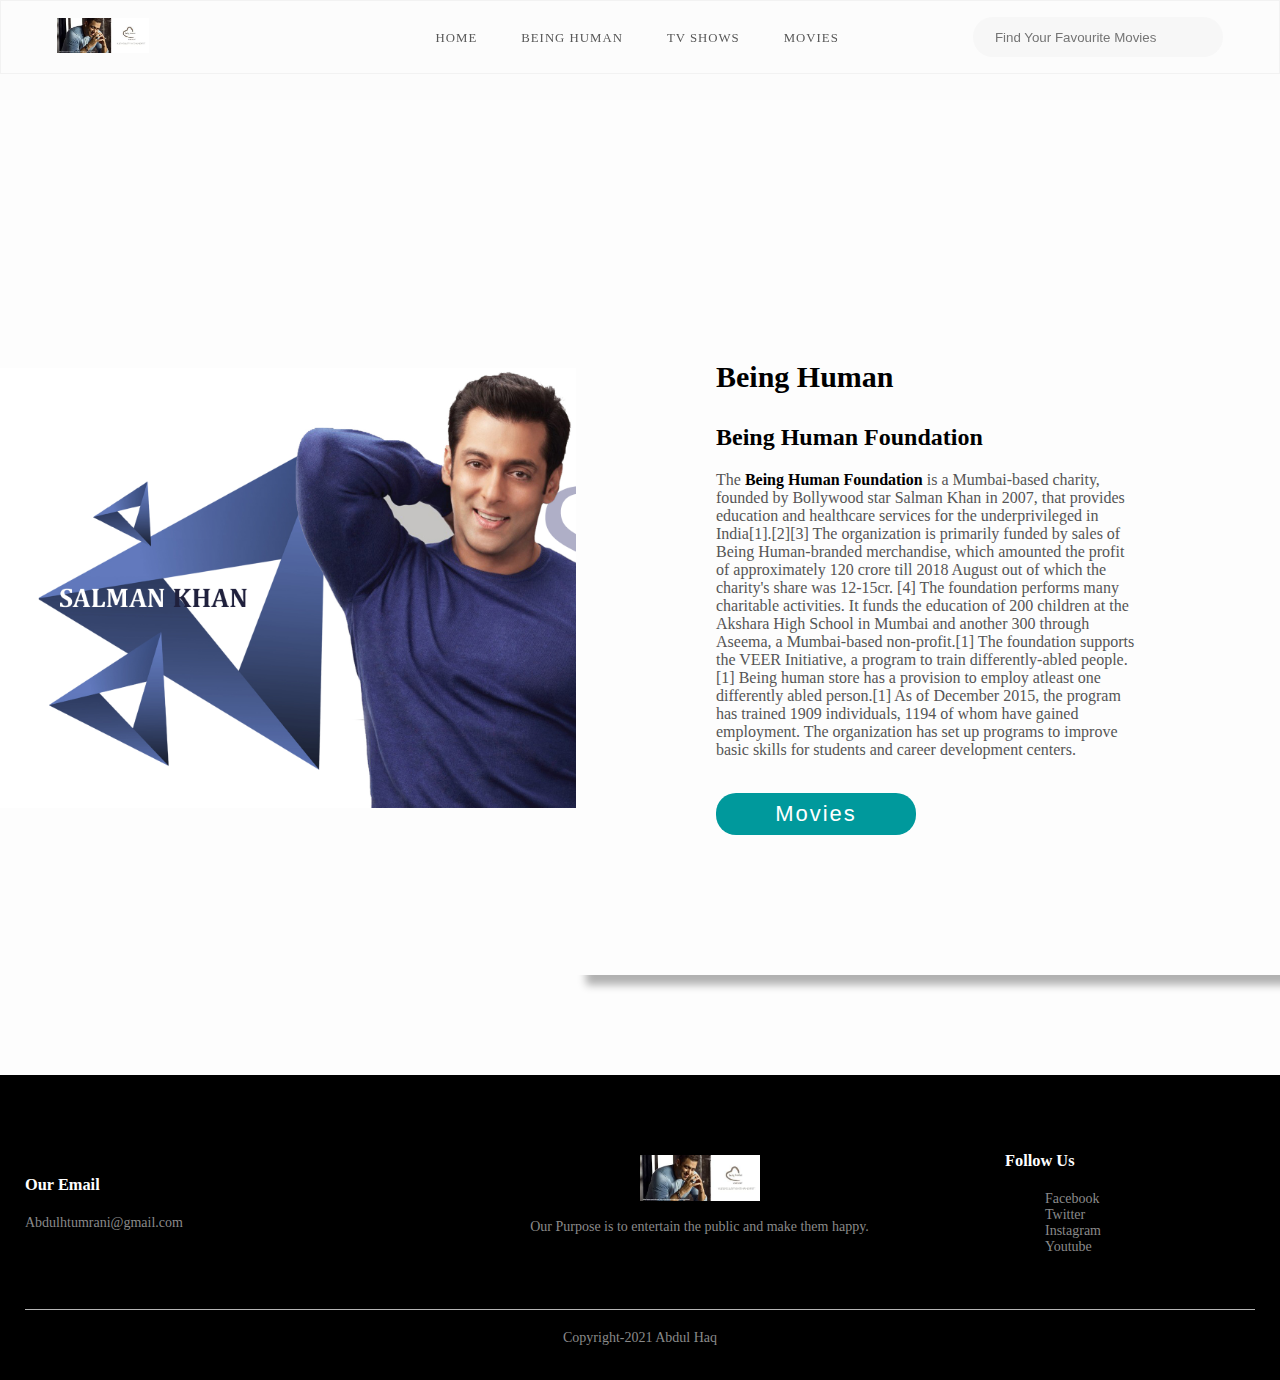
<file: being.html>
<!DOCTYPE html>
<html lang="en">
<head>
    <meta charset="UTF-8">
    <meta http-equiv="X-UA-Compatible" content="IE-edge">
    <meta name="viewport" content="width=device-width, initial-scale=1.0">
   
    <title>Salman Khan Movies</title>
    <link rel="stylesheet" href="style.css">
    <link rel="short icon" href="images/Abdul.jpg">
  <link rel="stylesheet" href="lightslider.css">
  <script src="jquery-3.3.1.min.js"></script>
   <script src="lightslider.js"></script>
   <link rel="stylesheet" href="bootstrap.min.js">
   <link rel="stylesheet" href="Demo.css">
  
</head>
<body>
    <nav>
        <a href="#" class="logo">
            <img class="logo" src="images/beinghuman.jpg" alt="">
        </a>
        <input type="checkbox" class="menu-btn" id="menu-btn"/>
        <label class="menu-icon" for="menu-btn" >
            <span class="nav-icon"></span>
        </label>
        <ul class="menu">
            <li><a href="index.html">Home</a></li>
            <li><a href="being.html">Being human</a></li>
            <li><a href="#"> Tv shows</a></li>
            <li><a href="NEXT1.html">Movies</a></li>
           

        </ul>
        <div class="search">
            <input type="text" placeholder="Find Your Favourite Movies">
            <i class="fa fa-search" aria-hidden="true"></i>
        </div>
    </nav>


    <div  class="about">
        <div  class="inner-section">
            <h1>Being Human</h1>
            <p class="sammy">
                <h2 class="text-center">Being Human Foundation</h2>
                <p>The <strong style="color: black;"> Being Human Foundation </strong> is a Mumbai-based charity, founded by Bollywood star Salman Khan in 2007, that provides education and healthcare services for the underprivileged in India[1].[2][3] The organization is primarily funded by sales of Being Human-branded merchandise, which amounted the profit of approximately 120 crore till 2018 August out of which the charity's share was 12-15cr. [4]

                    The foundation performs many charitable activities. It funds the education of 200 children at the Akshara High School in Mumbai and another 300 through Aseema, a Mumbai-based non-profit.[1] The foundation supports the VEER Initiative, a program to train differently-abled people.[1] Being human store has a provision to employ atleast one differently abled person.[1] As of December 2015, the program has trained 1909 individuals, 1194 of whom have gained employment.
                     The organization has set up programs to improve basic skills for students and career development centers.
            <div class="skills">
                <br>
            <a href="contactus.html"> <button>Movies</button></a>   
            </div>
        </div>
    </div>
  











     
    <div class="demo">
        <div class="footer">
            <div class="container">
                <div class="row">
                    <div class="footer-col-1">
                        <h3>Our Email</h3>
                        <p>Abdulhtumrani@gmail.com</p>
                    </div>
                    <div class="footer-col-2">
                        <img src="images/beinghuman.jpg" width="120px" alt="">
                        <p>Our Purpose is to entertain the public and make them happy.</p>
                    </div>
                    <div class="footer-col-4">
                        <h3>Follow Us</h3>
                        <ul>
                            <li>Facebook</li>
                            <li>Twitter</li>
                            <li>Instagram</li>
                            <li>Youtube</li>
                        </ul>
                    </div>
                </div>
                <hr>
                <p class="Copyright">Copyright-2021 Abdul Haq</p>
            </div>
        </div>
    </div>

    <script>
          $(document).ready(function() {
    $('#autoWidth,#autoWidth2').lightSlider({
        autoWidth:true,
        loop:true,
        onSliderLoad: function() {
            $('#autoWidth,#autoWidth2').removeClass('cS-hidden');
        } 
    });  
  });
    </script>
</body>
</html>
</file>
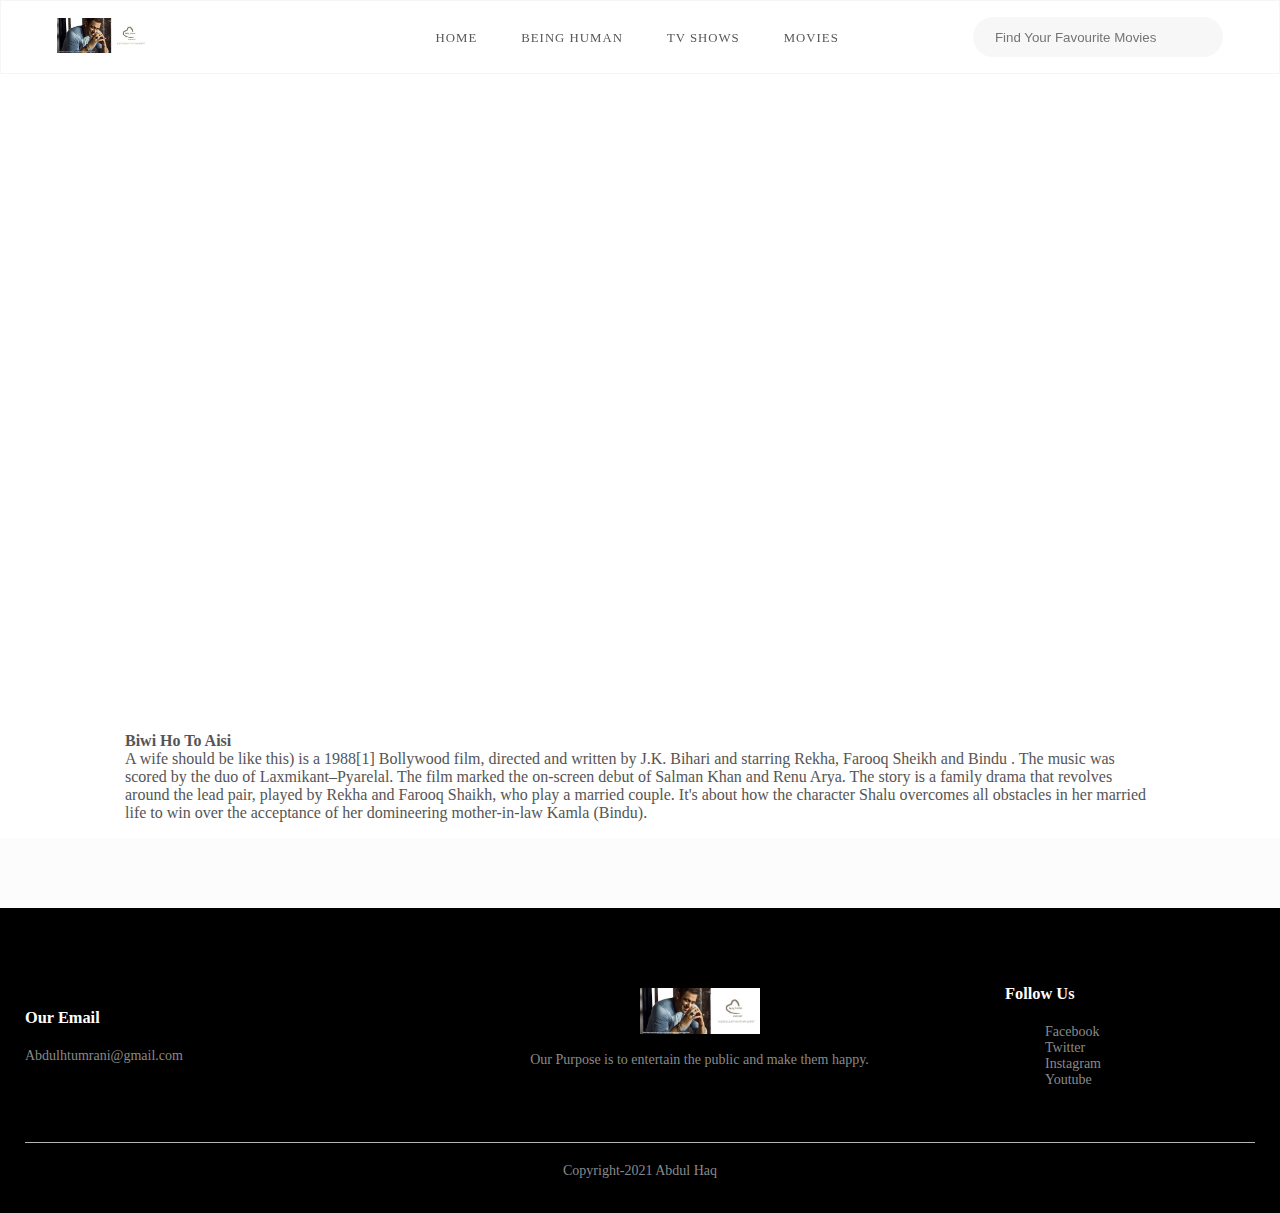
<file: Biwi.html>
<!DOCTYPE html>
<html lang="en">
<head>
    <meta charset="UTF-8">
    <meta http-equiv="X-UA-Compatible" content="IE-edge">
    <meta name="viewport" content="width=device-width, initial-scale=1.0">
   
    <title>Salman Khan Movies</title>
    <link rel="stylesheet" href="style.css">
    <link rel="short icon" href="images/Abdul.jpg">
  <link rel="stylesheet" href="lightslider.css">
  <script src="jquery-3.3.1.min.js"></script>
   <script src="lightslider.js"></script>
   <link rel="stylesheet" href="bootstrap.min.js">
  
</head>
<body>
    <nav>
        <a href="#" class="logo">
            <img class="logo" src="images/beinghuman.jpg" alt="">
        </a>
        <input type="checkbox" class="menu-btn" id="menu-btn"/>
        <label class="menu-icon" for="menu-btn" >
            <span class="nav-icon"></span>
        </label>
        <ul class="menu">
            <li><a href="index.html">Home</a></li>
            <li><a href="being.html">Being human</a></li>
            <li><a href="#"> Tv shows</a></li>
            <li><a href="NEXT1.html">Movies</a></li>
           

        </ul>
        <div class="search">
            <input type="text" placeholder="Find Your Favourite Movies">
            <i class="fa fa-search" aria-hidden="true"></i>
        </div>
    </nav>
    <section id="main">
    <div class="categories">
        <div class="small-container">
          <div class="row">
    <div style="margin-top: 100px; margin-bottom: 100px;" class="col-3">
     <h1 style="text-align: center;"><iframe   width="560" height="315"
         src="https://www.youtube.com/embed/_-uJRTiYthc" 
        frameborder="0" allow="accelerometer; autoplay; clipboard-write;
         encrypted-media; gyroscope; picture-in-picture" allow="autoplay"></iframe></h1> 
    </div>
    <p ><strong >Biwi Ho To Aisi </strong> <br>A wife should be like this) is a 1988[1] Bollywood film, directed and written by J.K. Bihari and starring Rekha, Farooq Sheikh and Bindu . The music was scored by the duo of Laxmikant–Pyarelal. The film marked the on-screen debut of Salman Khan and Renu Arya.
        The story is a family drama that revolves around the lead pair, played by Rekha and Farooq Shaikh, who play a married couple. It's about how the character Shalu overcomes all obstacles in her married life to win over the acceptance of her domineering mother-in-law Kamla (Bindu).</p>
    </div>
    </div>
    </div>
</section>


    
    <div class="demo">
        <div class="footer">
            <div class="container">
                <div class="row">
                    <div class="footer-col-1">
                        <h3>Our Email</h3>
                        <p>Abdulhtumrani@gmail.com</p>
                    </div>
                    <div class="footer-col-2">
                        <img src="images/beinghuman.jpg" width="120px" alt="">
                        <p>Our Purpose is to entertain the public and make them happy.</p>
                    </div>
                    <div class="footer-col-4">
                        <h3>Follow Us</h3>
                        <ul>
                            <li>Facebook</li>
                            <li>Twitter</li>
                            <li>Instagram</li>
                            <li>Youtube</li>
                        </ul>
                    </div>
                </div>
                <hr>
                <p class="Copyright">Copyright-2021 Abdul Haq</p>
            </div>
        </div>
    </div>

    <script>
          $(document).ready(function() {
    $('#autoWidth,#autoWidth2').lightSlider({
        autoWidth:true,
        loop:true,
        onSliderLoad: function() {
            $('#autoWidth,#autoWidth2').removeClass('cS-hidden');
        } 
    });  
  });
    </script>
</body>
</html>
</file>
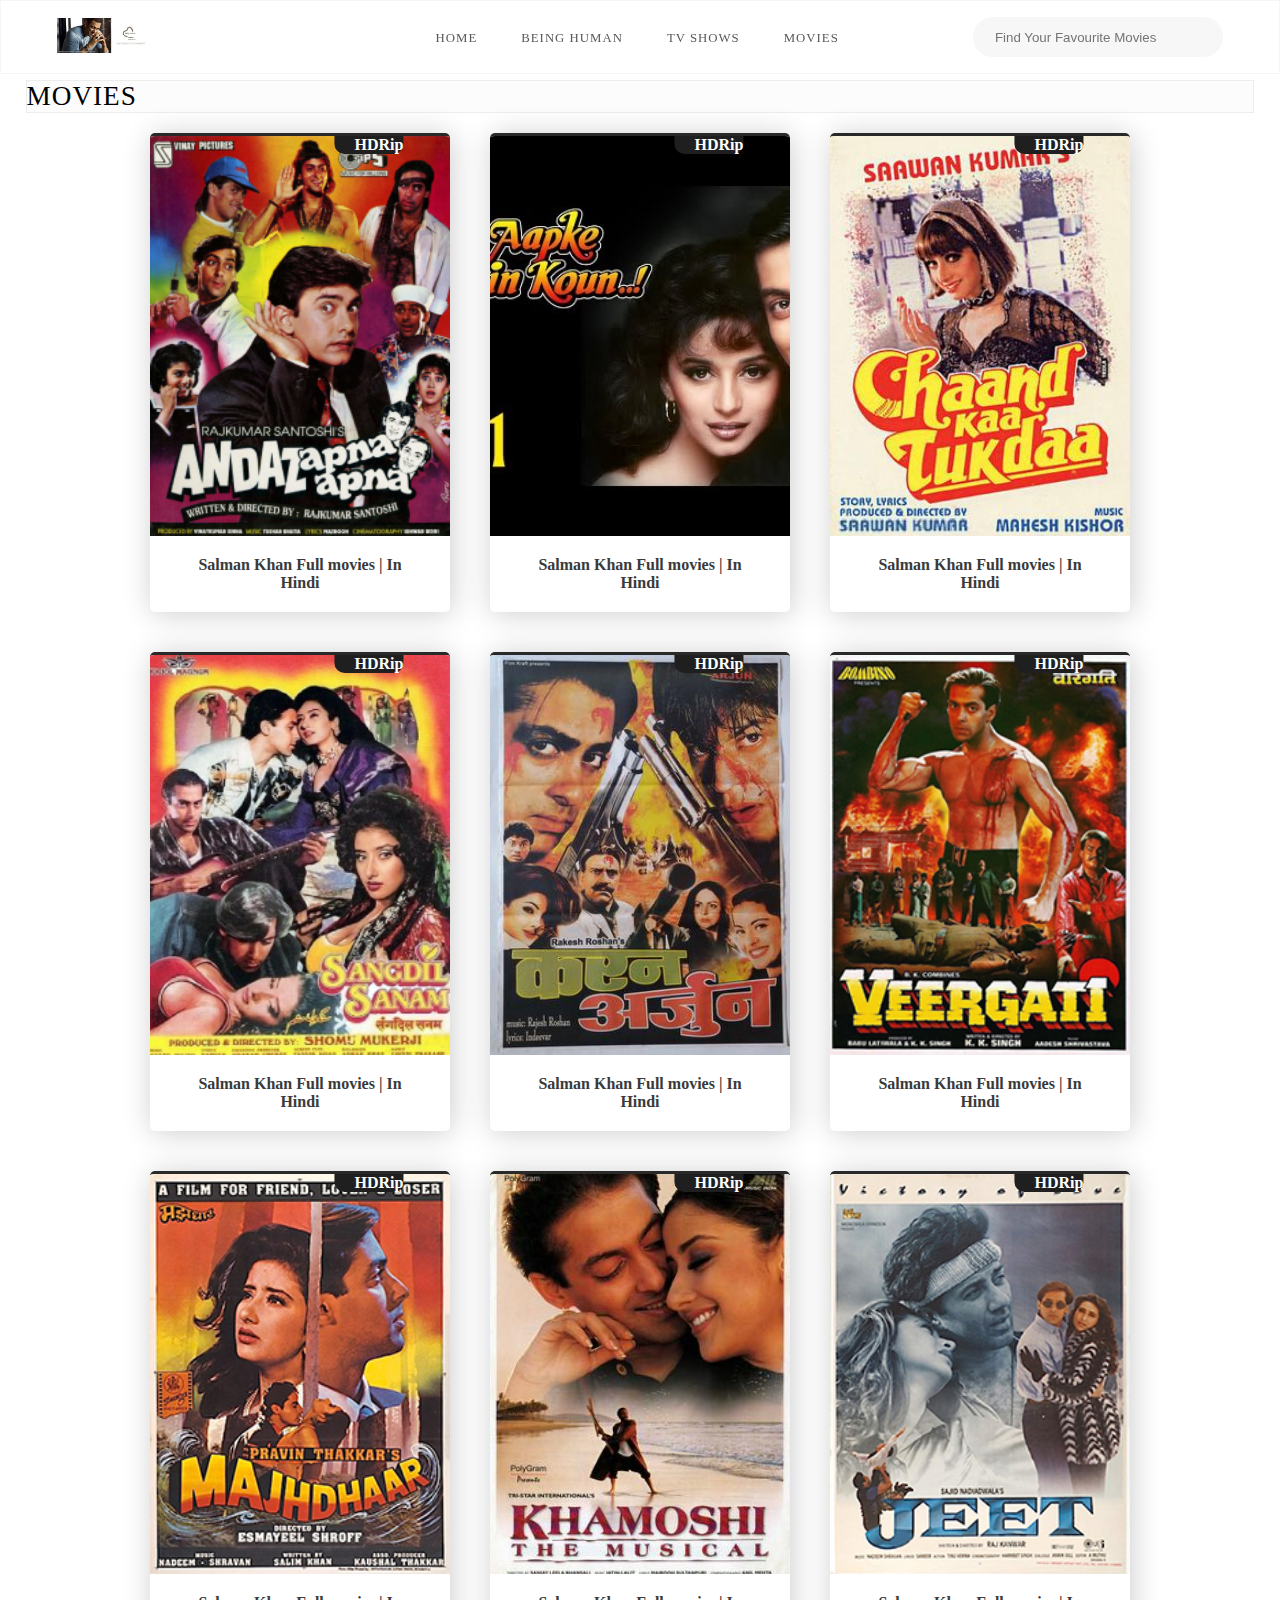
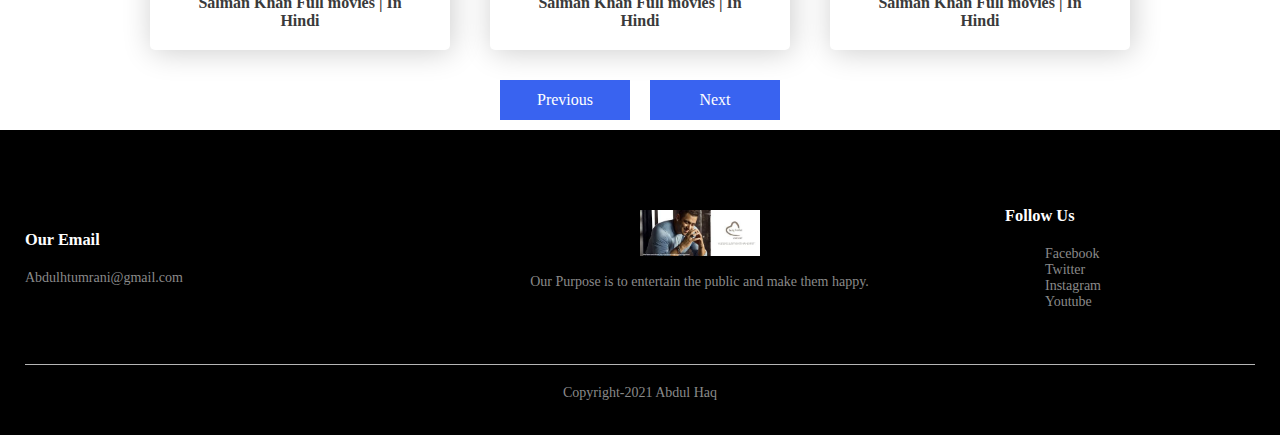
<file: NEXT1.html>
<!DOCTYPE html>
<html lang="en">
<head>
    <meta charset="UTF-8">
    <meta http-equiv="X-UA-Compatible" content="IE-edge">
    <meta name="viewport" content="width=device-width, initial-scale=1.0">
   
    <title>Salman Khan Movies</title>
    <link rel="stylesheet" href="style.css">
    <link rel="short icon" href="images/Abdul.jpg">
  <link rel="stylesheet" href="lightslider.css">
  <script src="jquery-3.3.1.min.js"></script>
   <script src="lightslider.js"></script>
  
</head>
<body>
    <nav>
        <a href="#" class="logo">
            <img class="logo" src="images/beinghuman.jpg" alt="">
        </a>
        <input type="checkbox" class="menu-btn" id="menu-btn"/>
        <label class="menu-icon" for="menu-btn" >
            <span class="nav-icon"></span>
        </label>
        <ul class="menu">
            <li><a href="index.html">Home</a></li>
            <li><a href="#">Being human</a></li>
            <li><a href="#"> Tv shows</a></li>
            <li><a href="#">Movies</a></li>
           

        </ul>
        <div class="search">
            <input type="text" placeholder="Find Your Favourite Movies">
            <i class="fa fa-search" aria-hidden="true"></i>
        </div>
    </nav>
    <section id="main">
<!-- showcase -->
<!-- headings -->

        <div class="movies-heading">
<h2>Movies</h2>
        </div>
   <section id="movies-list">
<div class="movies-box">
    <div class="movies-img">
        <div class="quality">HDRip</div>
        <img src="images/Andaz_Apna_Apna.jpg" alt="">
    </div>
    <a href="#">
        Salman Khan Full movies | In Hindi 
    </a>
</div>

    <div class="movies-box">
        <div class="movies-img">
            <div class="quality">HDRip</div>
            <img src="images/Hum aapke hain koun 1994-2.jpg" alt="">
        </div>
        <a href="#">
            Salman Khan Full movies | In Hindi 
        </a>
    </div>
    
        <div class="movies-box">
            <div class="movies-img">
                <div class="quality">HDRip</div>
                <img src="images/ChaandKaTukdaafilm.jpg" alt="">
            </div>
            <a href="#">
                Salman Khan Full movies | In Hindi 
            </a>
        </div>
        
            <div class="movies-box">
                <div class="movies-img">
                    <div class="quality">HDRip</div>
                    <img src="images/Sangdil_Sanam.jpg" alt="">
                </div>
                <a href="#">
                    Salman Khan Full movies | In Hindi 
                </a>
            </div>
            
                <div class="movies-box">
                    <div class="movies-img">
                        <div class="quality">HDRip</div>
                        <img src="images/Karan_Arjun.jpg" alt="">
                    </div>
                    <a href="#">
                        Salman Khan Full movies | In Hindi 
                    </a>
                </div>
               
                    <div class="movies-box">
                        <div class="movies-img">
                            <div class="quality">HDRip</div>
                            <img src="images/Veergati.jpg" alt="">
                        </div>
                        <a href="#">
                            Salman Khan Full movies | In Hindi 
                        </a>
                    </div>
                  
                        <div class="movies-box">
                            <div class="movies-img">
                                <div class="quality">HDRip</div>
                                <img src="images/Majhdhaar.jpg" alt="">
                            </div>
                            <a href="#">
                                Salman Khan Full movies | In Hindi 
                            </a>
                        </div>
                        <div class="movies-box">
                            <div class="movies-img">
                                <div class="quality">HDRip</div>
                                <img src="images/Khamoshi_The_Musical_1996_film_poster.jpg" alt="">
                            </div>
                            <a href="#">
                                Salman Khan Full movies | In Hindi 
                            </a>
                        </div>
                        <div class="movies-box">
                            <div class="movies-img">
                                <div class="quality">HDRip</div>
                                <img src="images/Jeet_1996_poster.jpg" alt="">
                            </div>
                            <a href="#">
                                Salman Khan Full movies | In Hindi 
                            </a>
                        </div>
                      
   </section>
<div class="btns">
    <a href="index.html"> Previous</a>
    <a href="">Next</a>
</div>
<div class="demo">
    <div class="footer">
        <div class="container">
            <div class="row">
                <div class="footer-col-1">
                    <h3>Our Email</h3>
                    <p>Abdulhtumrani@gmail.com</p>
                </div>
                <div class="footer-col-2">
                    <img src="images/beinghuman.jpg" width="120px" alt="">
                    <p>Our Purpose is to entertain the public and make them happy.</p>
                </div>
                <div class="footer-col-4">
                    <h3>Follow Us</h3>
                    <ul>
                        <li>Facebook</li>
                        <li>Twitter</li>
                        <li>Instagram</li>
                        <li>Youtube</li>
                    </ul>
                </div>
            </div>
            <hr>
            <p class="Copyright">Copyright-2021 Abdul Haq</p>
        </div>
    </div>
</div>

<script>
      $(document).ready(function() {
$('#autoWidth,#autoWidth2').lightSlider({
    autoWidth:true,
    loop:true,
    onSliderLoad: function() {
        $('#autoWidth,#autoWidth2').removeClass('cS-hidden');
    } 
});  
});
</script>
</body>
</html>
</body>
</html>
</file>
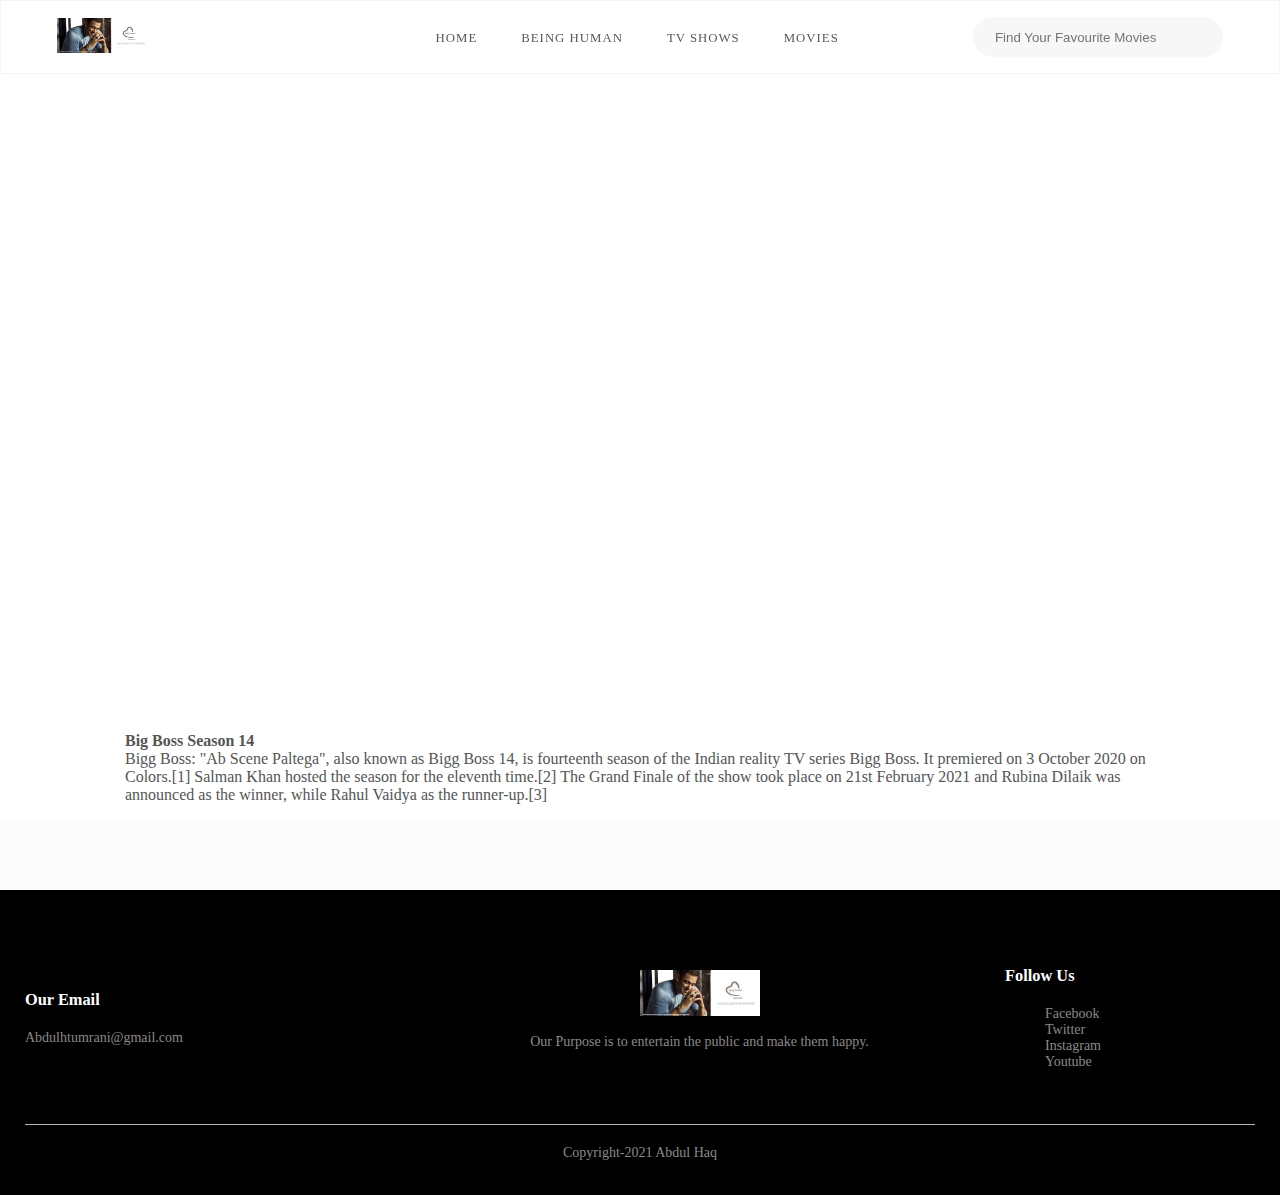
<file: season.html>
<!DOCTYPE html>
<html lang="en">
<head>
    <meta charset="UTF-8">
    <meta http-equiv="X-UA-Compatible" content="IE-edge">
    <meta name="viewport" content="width=device-width, initial-scale=1.0">
   
    <title>Salman Khan Movies</title>
    <link rel="stylesheet" href="style.css">
    <link rel="short icon" href="images/Abdul.jpg">
  <link rel="stylesheet" href="lightslider.css">
  <script src="jquery-3.3.1.min.js"></script>
   <script src="lightslider.js"></script>
  
</head>
<body>
    <nav>
        <a href="#" class="logo">
            <img class="logo" src="images/beinghuman.jpg" alt="">
        </a>
        <input type="checkbox" class="menu-btn" id="menu-btn"/>
        <label class="menu-icon" for="menu-btn" >
            <span class="nav-icon"></span>
        </label>
        <ul class="menu">
            <li><a href="index.html">Home</a></li>
            <li><a href="being.html">Being human</a></li>
            <li><a href="shows.html"> Tv shows</a></li>
            <li><a href="NEXT1.html">Movies</a></li>
           

        </ul>
        <div class="search">
            <input type="text" placeholder="Find Your Favourite Movies">
            <i class="fa fa-search" aria-hidden="true"></i>
        </div>
    </nav>

    <section id="main">
        <div class="categories">
            <div class="small-container">
              <div class="row">
        <div style="margin-top: 100px; margin-bottom: 100px;" class="col-3">
         <h1 style="text-align: center;"><iframe width="560" height="315" src="https://www.youtube.com/embed/CoNKwSSIwpY" title="YouTube video player" frameborder="0" allow="accelerometer; autoplay; clipboard-write; encrypted-media; gyroscope; picture-in-picture" allowfullscreen></iframe></h1> 
        </div>
        <p ><strong >Big Boss Season 14 </strong> <br>Bigg Boss: "Ab Scene Paltega", also known as Bigg Boss 14, is fourteenth season of the Indian reality TV series Bigg Boss. It premiered on 3 October 2020 on Colors.[1] Salman Khan hosted the season for the eleventh time.[2] The Grand Finale of the show took place on 21st February 2021 and Rubina Dilaik was announced as the winner, while Rahul Vaidya as the runner-up.[3]</p>
        </div>
        </div>
        </div>
    </section>

    


    <div class="demo">
        <div class="footer">
            <div class="container">
                <div class="row">
                    <div class="footer-col-1">
                        <h3>Our Email</h3>
                        <p>Abdulhtumrani@gmail.com</p>
                    </div>
                    <div class="footer-col-2">
                        <img src="images/beinghuman.jpg" width="120px" alt="">
                        <p>Our Purpose is to entertain the public and make them happy.</p>
                    </div>
                    <div class="footer-col-4">
                        <h3>Follow Us</h3>
                        <ul>
                            <li>Facebook</li>
                            <li>Twitter</li>
                            <li>Instagram</li>
                            <li>Youtube</li>
                        </ul>
                    </div>
                </div>
                <hr>
                <p class="Copyright">Copyright-2021 Abdul Haq</p>
            </div>
        </div>
    </div>

    <script>
          $(document).ready(function() {
    $('#autoWidth,#autoWidth2').lightSlider({
        autoWidth:true,
        loop:true,
        onSliderLoad: function() {
            $('#autoWidth,#autoWidth2').removeClass('cS-hidden');
        } 
    });  
  });
    </script>
</body>
</html>
</file>
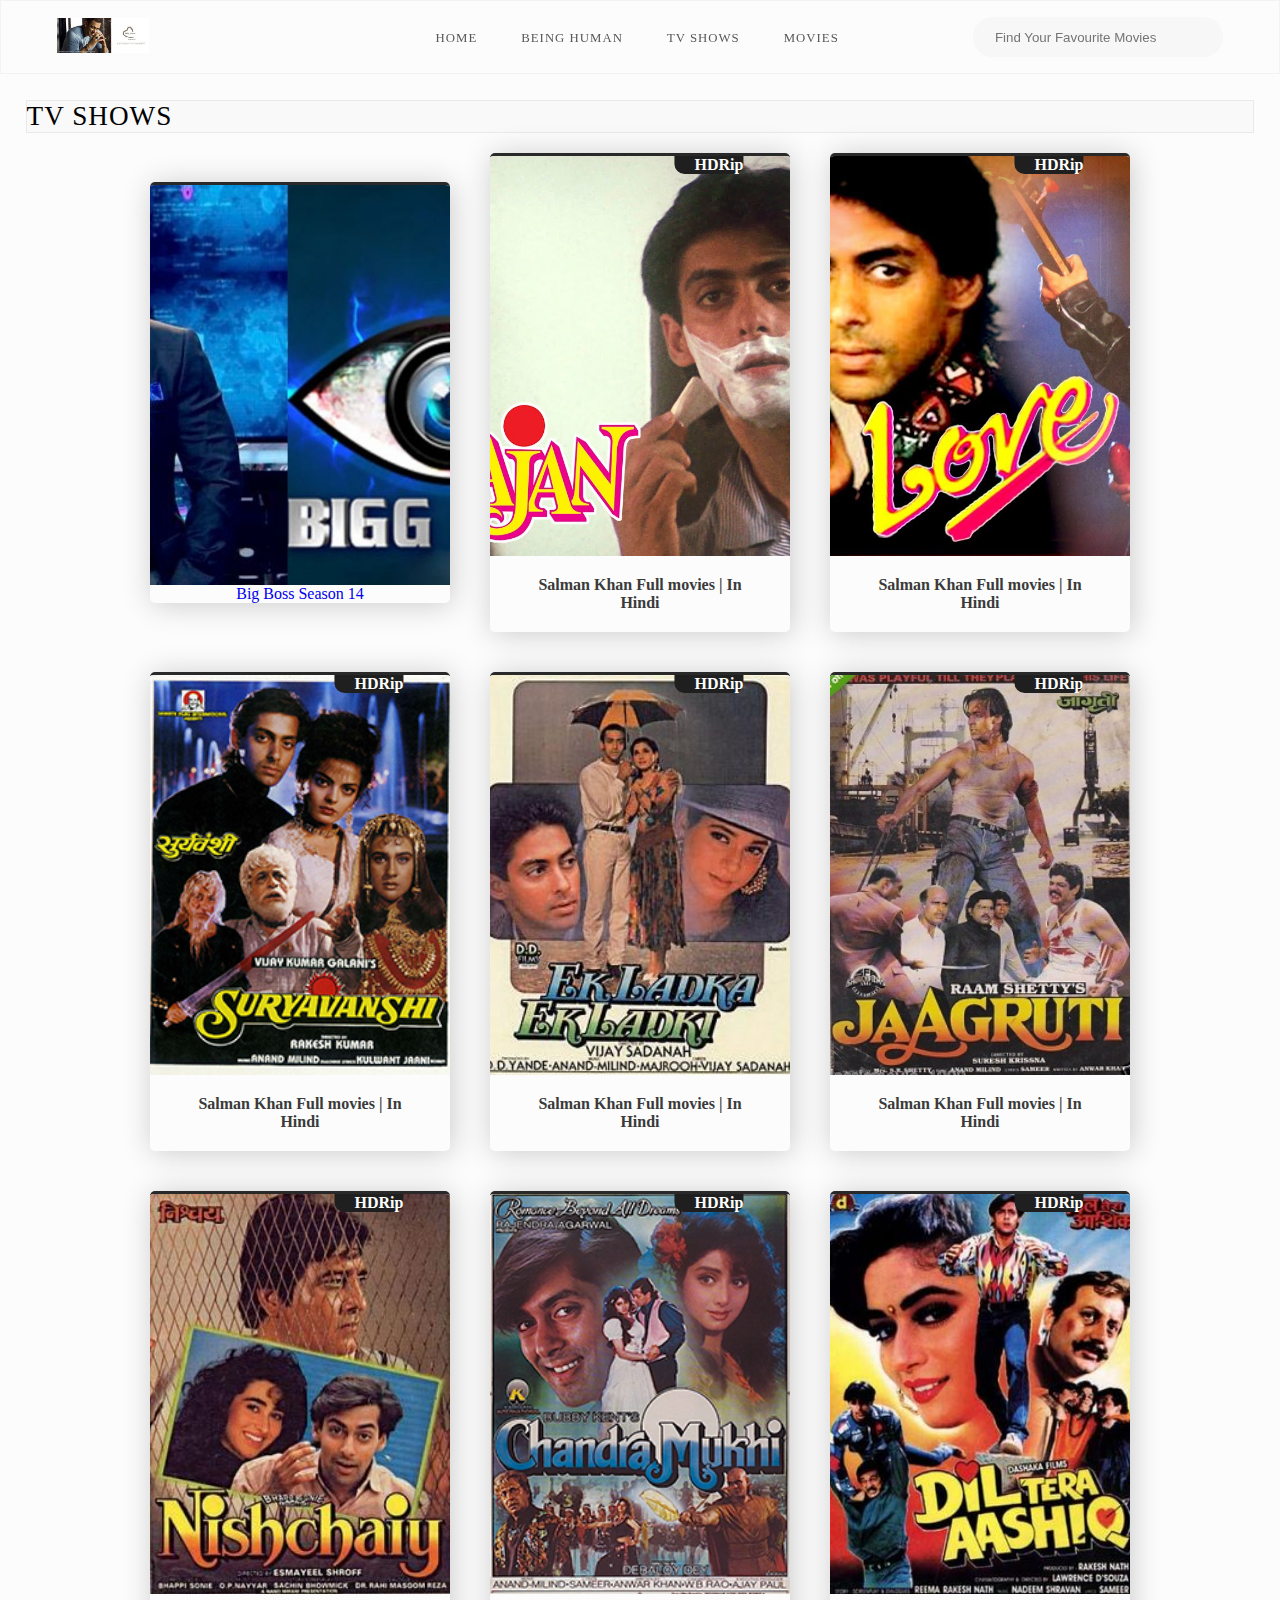
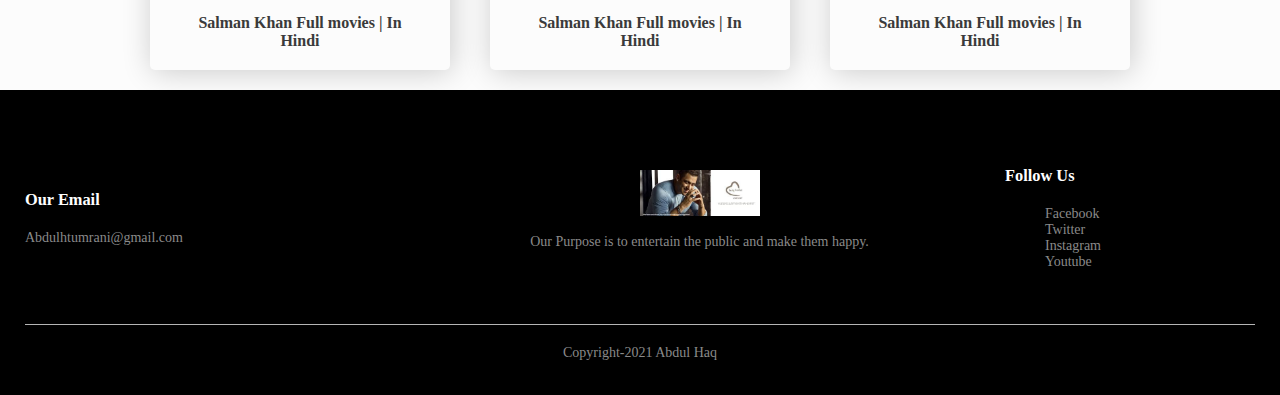
<file: shows.html>
<!DOCTYPE html>
<html lang="en">
<head>
    <meta charset="UTF-8">
    <meta http-equiv="X-UA-Compatible" content="IE-edge">
    <meta name="viewport" content="width=device-width, initial-scale=1.0">
   
    <title>Salman Khan Movies</title>
    <link rel="stylesheet" href="style.css">
    <link rel="short icon" href="images/Abdul.jpg">
  <link rel="stylesheet" href="lightslider.css">
  <script src="jquery-3.3.1.min.js"></script>
   <script src="lightslider.js"></script>
  
</head>
<body>
    <nav>
        <a href="#" class="logo">
            <img class="logo" src="images/beinghuman.jpg" alt="">
        </a>
        <input type="checkbox" class="menu-btn" id="menu-btn"/>
        <label class="menu-icon" for="menu-btn" >
            <span class="nav-icon"></span>
        </label>
        <ul class="menu">
            <li><a href="index.html">Home</a></li>
            <li><a href="being.html">Being human</a></li>
            <li><a href="#"> Tv shows</a></li>
            <li><a href="NEXT1.html">Movies</a></li>
           

        </ul>
        <div class="search">
            <input type="text" placeholder="Find Your Favourite Movies">
            <i class="fa fa-search" aria-hidden="true"></i>
        </div>
    </nav>

<section style="margin-top: 100px;">
    <div class="movies-heading">
        <h2>Tv Shows</h2>
                </div>
           <section id="movies-list">
            <a href="season.html">     <div class="movies-box">
            <div class="movies-img">
            
                <img src="images/big.jpg" alt="">
            </div>
       
             Big Boss Season 14
          
        </div>  </a>
        
            <div class="movies-box">
                <div class="movies-img">
                    <div class="quality">HDRip</div>
                    <img src="images/saajan 1991.jpg" alt="">
                </div>
                <a href="#">
                    Salman Khan Full movies | In Hindi 
                </a>
            </div>
            
                <div class="movies-box">
                    <div class="movies-img">
                        <div class="quality">HDRip</div>
                        <img src="images/love 1991.jpg" alt="">
                    </div>
                    <a href="#">
                        Salman Khan Full movies | In Hindi 
                    </a>
                </div>
                
                    <div class="movies-box">
                        <div class="movies-img">
                            <div class="quality">HDRip</div>
                            <img src="images/Suryavanshi_film_poster.jpg" alt="">
                        </div>
                        <a href="#">
                            Salman Khan Full movies | In Hindi 
                        </a>
                    </div>
                    
                        <div class="movies-box">
                            <div class="movies-img">
                                <div class="quality">HDRip</div>
                                <img src="images/EkLadkaEkLadkinew.jpg" alt="">
                            </div>
                            <a href="#">
                                Salman Khan Full movies | In Hindi 
                            </a>
                        </div>
                       
                            <div class="movies-box">
                                <div class="movies-img">
                                    <div class="quality">HDRip</div>
                                    <img src="images/Jaagruti-poster.jpg" alt="">
                                </div>
                                <a href="#">
                                    Salman Khan Full movies | In Hindi 
                                </a>
                            </div>
                          
                                <div class="movies-box">
                                    <div class="movies-img">
                                        <div class="quality">HDRip</div>
                                        <img src="images/Nishchaiy1.jpg" alt="">
                                    </div>
                                    <a href="#">
                                        Salman Khan Full movies | In Hindi 
                                    </a>
                                </div>
                                <div class="movies-box">
                                    <div class="movies-img">
                                        <div class="quality">HDRip</div>
                                        <img src="images/Chandra_Mukhi.jpg" alt="">
                                    </div>
                                    <a href="#">
                                        Salman Khan Full movies | In Hindi 
                                    </a>
                                </div>
                                <div class="movies-box">
                                    <div class="movies-img">
                                        <div class="quality">HDRip</div>
                                        <img src="images/Dil_Tera_Aashiq.jpg" alt="">
                                    </div>
                                    <a href="#">
                                        Salman Khan Full movies | In Hindi 
                                    </a>
                                </div>
                            </section>

















<div class="demo">
    <div class="footer">
        <div class="container">
            <div class="row">
                <div class="footer-col-1">
                    <h3>Our Email</h3>
                    <p>Abdulhtumrani@gmail.com</p>
                </div>
                <div class="footer-col-2">
                    <img src="images/beinghuman.jpg" width="120px" alt="">
                    <p>Our Purpose is to entertain the public and make them happy.</p>
                </div>
                <div class="footer-col-4">
                    <h3>Follow Us</h3>
                    <ul>
                        <li>Facebook</li>
                        <li>Twitter</li>
                        <li>Instagram</li>
                        <li>Youtube</li>
                    </ul>
                </div>
            </div>
            <hr>
            <p class="Copyright">Copyright-2021 Abdul Haq</p>
        </div>
    </div>
</div>

<script>
      $(document).ready(function() {
$('#autoWidth,#autoWidth2').lightSlider({
    autoWidth:true,
    loop:true,
    onSliderLoad: function() {
        $('#autoWidth,#autoWidth2').removeClass('cS-hidden');
    } 
});  
});
</script>
</body>
</html>
</file>
<file: style.css>
body{
    margin: 0px;
    padding: 0px;
    font-family: poppins;
    background-color: rgba(151, 151, 151, 0.03);
}
*{
    box-sizing: border-box;
}
ul{
    list-style: none;
}
a{
    text-decoration: none;
}
nav{
    display: flex;
    justify-content: space-around;
    align-items: center;
    width: 100%;
    border: 1px solid rgba(0, 0, 0, 0.04);
    background-color: #fffffff;
    position:fixed;
    left: 0;
    top:0;
    z-index: 100 ;
}
.logo img{
    height: 35px;
}
nav .menu{
display: flex;
}
nav .menu li a{
    height: 40px;
    line-height: 43px;
    margin: 0px;
    padding: 0px 22px;
    display: flex;
    font-size: 0.8rem;
    text-transform: uppercase;
    font-weight: 500;
    color: #585858;
    letter-spacing: 1px;
}
.search{
    width: 250px;
    height: 40px;
    background-color: rgba(245, 245, 245, 0.8);
    display: flex;
    justify-content: center;
    align-items: center;
    border-radius: 20px;
    padding: 0px 20px;
}
.search input{
width: 100%;
height: 30px;
border: none;
outline: none;
background-color: transparent;
}
nav .menu li a:hover{
    background-color: #242422;
    color: #ffffff;
    box-shadow: 5px 10px 30px rgba(53, 53,53,0.1);

    
}
#main{
    padding-top: 80px;
    background-color: #ffffff;
}
.showcase-box{
width: 430px;
height: 250px;
box-shadow: 5px 10px 30px rgba(0, 0, 0, 0.3);
border-radius: 10px;
margin: 0px 20px 10px 20px;
overflow: hidden;

}
.showcase-box img{
    width: 100%;
    height: 100%;
    object-fit: cover;
    object-position: top;
}
.showcase-heading{
    padding-left: 30px;
    font-weight: 500;
    letter-spacing: 1px;
    text-transform: uppercase;
    font-size: 1.2rem;
    color: #1a1a1a;
}
.cs-hidden{
  
}
#latest{
    border-top: 1px solid rgba(53, 53,53,0.1);
}
.latest-heading{
    margin: 30px 30px 0px 30px;
    font-weight: 500;
    font-size: 1.3rem;
}
.latest-box{
    display: flex;
    flex-direction: column;
    align-items: center;
    box-shadow: 2px 2px 30px rgba(0, 0, 0, 0.2);
    margin: 20px 10px;
    border-radius: 10px;
    overflow: hidden;
    width: 200px;
    background-color: #ffffff;
}
.latest-b-img{
    width: 100%;
    height: 270px;
}
.latest-b-img img{
    width: 100%;
    height: 100%;
    object-fit: cover;
}
.latest-b-text strong{
    color: #3a3a3a;
    margin: 0px;
}
.latest-b-text {
    width: 100%;
    display: flex;
    justify-content: center;
    align-items: center;
    flex-direction: column;
    margin: 10px;
}
.latest-b-text p{
    color: #979797;
    margin: 0px;
}
.movies-heading h2{
font-weight: 400;
margin: 0px;
padding-left: 5px 20px;
background-color: rgba(0, 0, 0, 0.01);
border: 1px solid rgba(0, 0, 0, 0.06);
font-size: 1.7rem;
letter-spacing: 1px;
text-transform: uppercase;
width: 100%;
}
.movies-heading{
    display: flex;
    margin: 0px 2%;
}
.movies-box{
    width: 300px;
    display: flex;
    justify-content: space-between;
    align-items: center;
    flex-direction: column;
    box-shadow: 2px 2px 30px rgba(0, 0, 0, 0.2);
    margin: 20px;
    border-radius: 5px;
    overflow: hidden;
    border-top: 3px solid #292929;
}
.movies-img{
    width: 100%;
    height: 400px;
    position: relative;
}
.movies-img img{
    width: 100%;
    height: 100%;
    object-fit: cover;
}
.movies-box a{
    text-align: center;
    display: block;
    font-weight: 600;
    display: -webkit-box;
    max-width: 80%;
    -webkit-line-clamp: vertical;
    overflow: hidden;
    text-overflow: ellipsis;
    color: #3a3a3a;
    margin: 20px;
}
.movies-box :hover{
    transform: translateY(-10px);
    transition: all ease 0.2s;
}
#movies-list{
    display: flex;
    justify-content: center;
    align-items: center;
    flex-wrap: wrap;
}
.quality{
    position: absolute;
    top: 0px;
    left: 50%;
    transform: translatex(50%);
    background-color: #1f1f1f;
    color: #ffffff;
    padding-left: 20px;
    font-weight: 600;
border-radius: 0px 0px 10px 10px;
box-shadow: 5px 10px 30px rgba(0, 0, 0, 0.04);
}
.btns{
    align-items: center;
    justify-content: center;
    display: flex;
}
.btns a{
    width: 130px;
    height: 40px;
    border: none;
    outline: none;
    color: #ffffff;
    background-color: #3963f0;
    margin: 10px;
    display: flex;
    justify-content: center;
    align-items: center;
    font-size: 1rem;
}
.btns a :hover{
    background-color: #284fd1;
}
footer{
    justify-content: space-around;
    display: flex;
    align-items: center;
    border-top: 1px solid rgba(0, 0, 0, 0.01);
}
footer p{
    color: #5e5e5e;
    margin: 10px 0px;
    font-size: 0.9rem;
}
nav .menu-btn{
    display: none;
}
.categories{
    margin: 70px 0;
    
    }
    .small-container{
        max-width: 1080px;
        margin: auto;
        padding-left: 25px;
        padding-right: 25px;
        
        }

@media (max-width:1100px){
    nav{ 
    justify-content: space-between;
    height: 70px;
    padding: 0px 10px;
    
}
nav .menu{
    display: none;
    position: absolute;
    top: 65px;
    left: 0px;
    background: #ffffff;
    border-bottom: 4px solid #242422;
    width: 100%;
    padding: 0px;
    margin: 0px;
}
.menu li{
    width: 100%;
}
nav .menu li a{
    width: 100%;
    height: 40px;
    align-items: center;
    margin: 0px;
    padding: 25px;
    border: 1px solid rgba(38, 38,38,0.03);
}
nav .menu-icon{
    cursor: pointer;
    float: right;
    padding: 28px 20px;
    position: relative;
    user-select: none;
    display: block;
}
nav .menu-icon .nav-icon{
    background-color: #333333;
    display: block;
    height: 2px;
    position: relative;
    transition: background 0.2s ease-out;
    width: 18px;
}
nav .menu-icon .nav-icon:before,
nav .menu-icon .nav-icon:after{
    background: #333333;
    content: '';
    display: block;
    height: 100%;
    position: absolute;
    transition: all ease-out 0.2s;
    width: 100%;

}
nav .menu-icon .nav-icon:before{
    top: -5px;
}
nav .menu-icon .nav-icon:after{
    top: 5px;
}
nav .menu-btn:checked ~ .menu-icon .nav-icon{
    background: transparent;
}
nav .menu-btn:checked ~ .menu-icon .nav-icon:before {
    transform: rotate(-45deg);
    top: 0px;
}
nav .menu-btn:checked ~ .menu-icon .nav-icon:after{
    transform: rotate(45deg);
    top: 0;
}
nav .menu-btn{
    display: none;
}
nav .menu-btn:checked ~ .menu{
    display: block;
}
}


@media (max-width:680px){
    .showcase-box{
        max-width: 300px;
        height: 180px;
        margin: 10px;
    }
    .latest-box{
        width: 190px;
        margin: 20px 5px;
    }
    .movies-box{
        flex-direction: row;
        width: 90%;
        border: 1px solid rgba(0, 0, 0, 0.2);
    }
    .movies-box a{
        width: 65%;
    }
    footer{
        justify-content: space-between;
        align-items: center;
        padding: 0px 20px;
    }
}
@media (max-width:480px) {
    .movies-box a, .movies-box{
        width: 100%;
    }
    .movies-box{
        flex-direction: column;
    }
    .logo img{
        height: 30px;
    }
    .search{
        width: 90%;
        height: 40px ;
    }
}
p{
    color: #555;
}
.container{
    max-width: 1300px;
    margin: auto;
    padding-left: 25px;
    padding-right: 25px;
}
.row{
    display: flex;
    align-items: center;
    flex-wrap: wrap;
    justify-content: space-around;
}
.col-2{
    flex-basis: 45%;
    min-width: 150px;
}
.col-4{
    flex-basis: 25%;
    padding: 10px;
    min-width: 200px;
    margin-bottom: 50px;
}
.title{
    text-align: center;
    margin: 0 auto 80px;
    position: relative;
    line-height: 60px;
    color: #555;
}
.footer{
    background: rgb(0, 0, 0);
    color: #8a8a8a;
    font-size: 14px;
    padding: 60px 0 20px;
}
.footer p{
    color: #8a8a8a;
}
.footer h3{
    color: #fff;
    margin-bottom: 20px;
}
.footer-col-1, .footer-col-2, .footer-col-3, .footer-col-4{
    min-width: 250px;
    margin-bottom: 20px;
}
.footer-col-1{
    flex-basis: 30%;
}
.footer-col-2{
    flex: 1;
    text-align: center;
}
.footer hr{
    border: none;
    background: #b5b5b5;
    height: 1px;
    margin: 20px 0;
}
.Copyright{
    text-align: center;
}
@media only screen and (max-width:600px) {
.row{
    text-align: center;
}
.col-2, .col-4{
    flex-basis: 100%;
}
}
</file>
<file: lightslider.css>
/*! lightslider - v1.1.3 - 2015-04-14
* https://github.com/sachinchoolur/lightslider
* Copyright (c) 2015 Sachin N; Licensed MIT */
/** /!!! core css Should not edit !!!/**/ 

.lSSlideOuter {
    overflow: hidden;
    -webkit-touch-callout: none;
    -webkit-user-select: none;
    -khtml-user-select: none;
    -moz-user-select: none;
    -ms-user-select: none;
    user-select: none
}
.lightSlider:before, .lightSlider:after {
    content: " ";
    display: table;
}
.lightSlider {
    overflow: hidden;
    margin: 0;
}
.lSSlideWrapper {
    max-width: 100%;
    overflow: hidden;
    position: relative;
}
.lSSlideWrapper > .lightSlider:after {
    clear: both;
}
.lSSlideWrapper .lSSlide {
    -webkit-transform: translate(0px, 0px);
    -ms-transform: translate(0px, 0px);
    transform: translate(0px, 0px);
    -webkit-transition: all 1s;
    -webkit-transition-property: -webkit-transform,height;
    -moz-transition-property: -moz-transform,height;
    transition-property: transform,height;
    -webkit-transition-duration: inherit !important;
    transition-duration: inherit !important;
    -webkit-transition-timing-function: inherit !important;
    transition-timing-function: inherit !important;
}
.lSSlideWrapper .lSFade {
    position: relative;
}
.lSSlideWrapper .lSFade > * {
    position: absolute !important;
    top: 0;
    left: 0;
    z-index: 9;
    margin-right: 0;
    width: 100%;
}
.lSSlideWrapper.usingCss .lSFade > * {
    opacity: 0;
    -webkit-transition-delay: 0s;
    transition-delay: 0s;
    -webkit-transition-duration: inherit !important;
    transition-duration: inherit !important;
    -webkit-transition-property: opacity;
    transition-property: opacity;
    -webkit-transition-timing-function: inherit !important;
    transition-timing-function: inherit !important;
}
.lSSlideWrapper .lSFade > *.active {
    z-index: 10;
}
.lSSlideWrapper.usingCss .lSFade > *.active {
    opacity: 1;
}
/** /!!! End of core css Should not edit !!!/**/

/* Pager */
.lSSlideOuter .lSPager.lSpg {
    margin: 10px 0 0;
    padding: 0;
    text-align: center;
}
.lSSlideOuter .lSPager.lSpg > li {
    cursor: pointer;
    display: inline-block;
    padding: 0 5px;
}
.lSSlideOuter .lSPager.lSpg > li a {
    background-color: #222222;
    border-radius: 30px;
    display: inline-block;
    height: 8px;
    overflow: hidden;
    text-indent: -999em;
    width: 8px;
    position: relative;
    z-index: 99;
    -webkit-transition: all 0.5s linear 0s;
    transition: all 0.5s linear 0s;
}
.lSSlideOuter .lSPager.lSpg > li:hover a, .lSSlideOuter .lSPager.lSpg > li.active a {
    background-color: #428bca;
}
.lSSlideOuter .media {
    opacity: 0.8;
}
.lSSlideOuter .media.active {
    opacity: 1;
}
/* End of pager */

/** Gallery */
.lSSlideOuter .lSPager.lSGallery {
    list-style: none outside none;
    padding-left: 0;
    margin: 0;
    overflow: hidden;
    transform: translate3d(0px, 0px, 0px);
    -moz-transform: translate3d(0px, 0px, 0px);
    -ms-transform: translate3d(0px, 0px, 0px);
    -webkit-transform: translate3d(0px, 0px, 0px);
    -o-transform: translate3d(0px, 0px, 0px);
    -webkit-transition-property: -webkit-transform;
    -moz-transition-property: -moz-transform;
    -webkit-touch-callout: none;
    -webkit-user-select: none;
    -khtml-user-select: none;
    -moz-user-select: none;
    -ms-user-select: none;
    user-select: none;
}
.lSSlideOuter .lSPager.lSGallery li {
    overflow: hidden;
    -webkit-transition: border-radius 0.12s linear 0s 0.35s linear 0s;
    transition: border-radius 0.12s linear 0s 0.35s linear 0s;
}
.lSSlideOuter .lSPager.lSGallery li.active, .lSSlideOuter .lSPager.lSGallery li:hover {
    border-radius: 5px;
}
.lSSlideOuter .lSPager.lSGallery img {
    display: block;
    height: auto;
    max-width: 100%;
}
.lSSlideOuter .lSPager.lSGallery:before, .lSSlideOuter .lSPager.lSGallery:after {
    content: " ";
    display: table;
}
.lSSlideOuter .lSPager.lSGallery:after {
    clear: both;
}
/* End of Gallery*/

/* slider actions */
.lSAction > a {
    width: 32px;
    display: block;
    top: 50%;
    height: 32px;
    background-image: url('../img/controls.png');
    cursor: pointer;
    position: absolute;
    z-index: 99;
    margin-top: -16px;
    opacity: 0.5;
    -webkit-transition: opacity 0.35s linear 0s;
    transition: opacity 0.35s linear 0s;
}
.lSAction > a:hover {
    opacity: 1;
}
.lSAction > .lSPrev {
    background-position: 0 0;
    left: 10px;
}
.lSAction > .lSNext {
    background-position: -32px 0;
    right: 10px;
}
.lSAction > a.disabled {
    pointer-events: none;
}
.cS-hidden {
    height: 1px;
    opacity: 0;
    filter: alpha(opacity=0);
    overflow: hidden;
}


/* vertical */
.lSSlideOuter.vertical {
    position: relative;
}
.lSSlideOuter.vertical.noPager {
    padding-right: 0px !important;
}
.lSSlideOuter.vertical .lSGallery {
    position: absolute !important;
    right: 0;
    top: 0;
}
.lSSlideOuter.vertical .lightSlider > * {
    width: 100% !important;
    max-width: none !important;
}

/* vertical controlls */
.lSSlideOuter.vertical .lSAction > a {
    left: 50%;
    margin-left: -14px;
    margin-top: 0;
}
.lSSlideOuter.vertical .lSAction > .lSNext {
    background-position: 31px -31px;
    bottom: 10px;
    top: auto;
}
.lSSlideOuter.vertical .lSAction > .lSPrev {
    background-position: 0 -31px;
    bottom: auto;
    top: 10px;
}
/* vertical */


/* Rtl */
.lSSlideOuter.lSrtl {
    direction: rtl;
}
.lSSlideOuter .lightSlider, .lSSlideOuter .lSPager {
    padding-left: 0;
    list-style: none outside none;
}
.lSSlideOuter.lSrtl .lightSlider, .lSSlideOuter.lSrtl .lSPager {
    padding-right: 0;
}
.lSSlideOuter .lightSlider > *,  .lSSlideOuter .lSGallery li {
    float: left;
}
.lSSlideOuter.lSrtl .lightSlider > *,  .lSSlideOuter.lSrtl .lSGallery li {
    float: right !important;
}
/* Rtl */

@-webkit-keyframes rightEnd {
    0% {
        left: 0;
    }

    50% {
        left: -15px;
    }

    100% {
        left: 0;
    }
}
@keyframes rightEnd {
    0% {
        left: 0;
    }

    50% {
        left: -15px;
    }

    100% {
        left: 0;
    }
}
@-webkit-keyframes topEnd {
    0% {
        top: 0;
    }

    50% {
        top: -15px;
    }

    100% {
        top: 0;
    }
}
@keyframes topEnd {
    0% {
        top: 0;
    }

    50% {
        top: -15px;
    }

    100% {
        top: 0;
    }
}
@-webkit-keyframes leftEnd {
    0% {
        left: 0;
    }

    50% {
        left: 15px;
    }

    100% {
        left: 0;
    }
}
@keyframes leftEnd {
    0% {
        left: 0;
    }

    50% {
        left: 15px;
    }

    100% {
        left: 0;
    }
}
@-webkit-keyframes bottomEnd {
    0% {
        bottom: 0;
    }

    50% {
        bottom: -15px;
    }

    100% {
        bottom: 0;
    }
}
@keyframes bottomEnd {
    0% {
        bottom: 0;
    }

    50% {
        bottom: -15px;
    }

    100% {
        bottom: 0;
    }
}
.lSSlideOuter .rightEnd {
    -webkit-animation: rightEnd 0.3s;
    animation: rightEnd 0.3s;
    position: relative;
}
.lSSlideOuter .leftEnd {
    -webkit-animation: leftEnd 0.3s;
    animation: leftEnd 0.3s;
    position: relative;
}
.lSSlideOuter.vertical .rightEnd {
    -webkit-animation: topEnd 0.3s;
    animation: topEnd 0.3s;
    position: relative;
}
.lSSlideOuter.vertical .leftEnd {
    -webkit-animation: bottomEnd 0.3s;
    animation: bottomEnd 0.3s;
    position: relative;
}
.lSSlideOuter.lSrtl .rightEnd {
    -webkit-animation: leftEnd 0.3s;
    animation: leftEnd 0.3s;
    position: relative;
}
.lSSlideOuter.lSrtl .leftEnd {
    -webkit-animation: rightEnd 0.3s;
    animation: rightEnd 0.3s;
    position: relative;
}
/*/  GRab cursor */
.lightSlider.lsGrab > * {
  cursor: -webkit-grab;
  cursor: -moz-grab;
  cursor: -o-grab;
  cursor: -ms-grab;
  cursor: grab;
}
.lightSlider.lsGrabbing > * {
  cursor: move;
  cursor: -webkit-grabbing;
  cursor: -moz-grabbing;
  cursor: -o-grabbing;
  cursor: -ms-grabbing;
  cursor: grabbing;
}
</file>
<file: Demo.css>
.about{
    background: url(Download-salman-khan-new-photos.jpg) no-repeat left;
    background-size: 55%;
    background-color: #fdfdfd;
    overflow: hidden;
    padding: 100px 0;
    margin-top: 100px;
}
.inner-section{
    width: 55%;
    float: right;
    background-color: #fdfdfd;
    padding: 140px;
    box-shadow: 10px 10px 8px rgba(0,0,0,0.3);
  
}

.inner-section h1{
    margin-bottom: 30px;
    font-size: 30px;
    font-weight: 900;
}
.text{
    font-size: 13px;
    color: #545454;
    line-height: 30px;
    text-align: justify;
    margin-bottom: 40px;
}
.skills button{
    font-size: 22px;
    text-align: center;
    letter-spacing: 2px;
    border: none;
    border-radius: 20px;
    padding: 8px;
    width: 200px;
    background-color: #00999c;
    color: white;
    cursor: pointer;
}
.skills button:hover{
    transition: 1s;
    background-color: #ecf5f5;
    color: #00999c;
}
@media screen and (max-width:1200px){
    .inner-section{
        padding: 80px;
    }
}
@media screen and (max-width:1000px){
    .about{
        background-size: 100%;
        padding: 100px 40px;
    }
    .inner-section{
        width: 100%;
    }
}

@media screen and (max-width:600px){
    .about{
        padding: 0;
    }
    .inner-section{
        padding: 60px;
    }
    .skills button{
        font-size: 19px;
        padding: 5px;
        width: 160px;
    }
}
</file>
